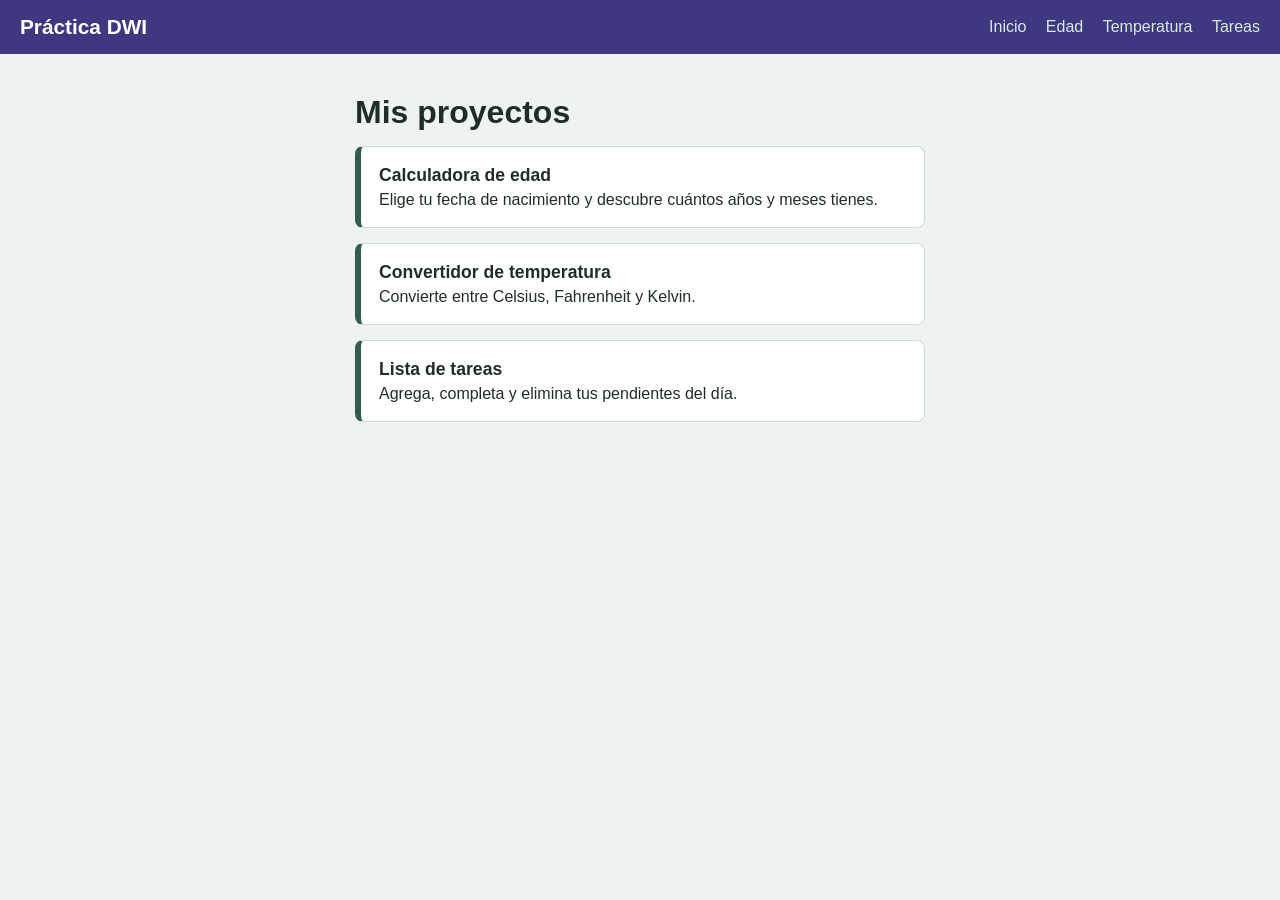
<file: index.html>
<!DOCTYPE html>
<html lang="es">
<head>
  <meta charset="UTF-8">
  <meta name="viewport" content="width=device-width, initial-scale=1.0">
  <title>Práctica DWI</title>
  <link rel="stylesheet" href="estilos.css">
</head>
<body>

  <!-- MENÚ DE ARRIBA: es igual en todas las páginas -->
  <header>
    <a href="index.html" class="logo">Práctica DWI</a>
    <nav>
      <a href="index.html">Inicio</a>
      <a href="edad.html">Edad</a>
      <a href="temperatura.html">Temperatura</a>
      <a href="tareas.html">Tareas</a>
    </nav>
  </header>

  <!-- CONTENIDO: tres tarjetas, una para cada proyecto -->
  <main>
    <h1>Mis proyectos</h1>

    <!-- Tarjeta 1: al darle clic te lleva a la calculadora de edad -->
    <a href="edad.html" class="proyecto">
      <h2>Calculadora de edad</h2>
      <p>Elige tu fecha de nacimiento y descubre cuántos años y meses tienes.</p>
    </a>

    <!-- Tarjeta 2: te lleva al convertidor de temperatura -->
    <a href="temperatura.html" class="proyecto">
      <h2>Convertidor de temperatura</h2>
      <p>Convierte entre Celsius, Fahrenheit y Kelvin.</p>
    </a>

    <!-- Tarjeta 3: te lleva a la lista de tareas -->
    <a href="tareas.html" class="proyecto">
      <h2>Lista de tareas</h2>
      <p>Agrega, completa y elimina tus pendientes del día.</p>
    </a>
  </main>

</body>
</html>
</file>
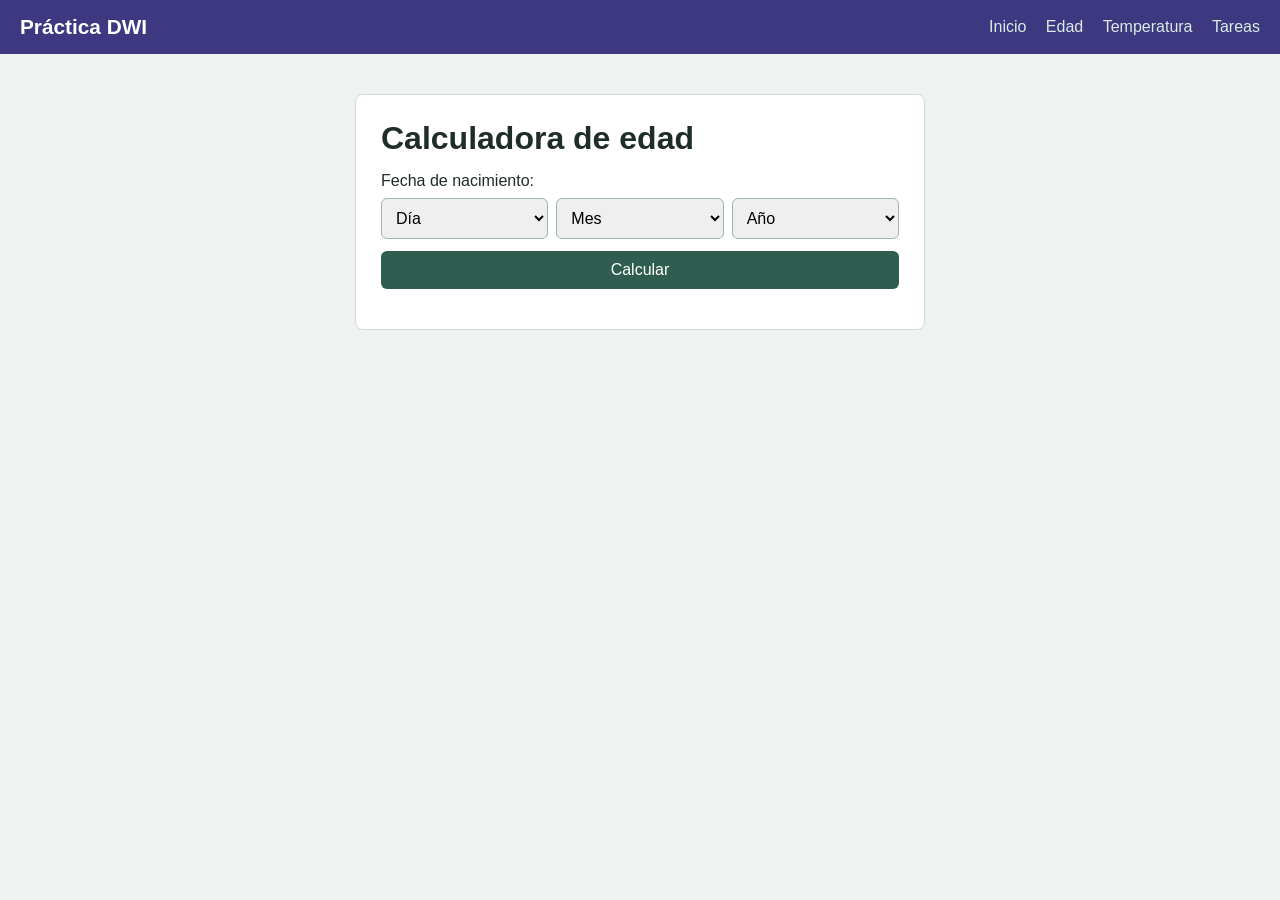
<file: edad.html>
<!DOCTYPE html>
<html lang="es">
<head>
  <!-- Para que se vean bien los acentos -->
  <meta charset="UTF-8">
  <!-- Para que se vea bien en el celular -->
  <meta name="viewport" content="width=device-width, initial-scale=1.0">
  <title>Calculadora de edad</title>
  <!-- Conectamos el diseño -->
  <link rel="stylesheet" href="estilos.css">
</head>
<body>

  <!-- MENÚ DE ARRIBA (igual en todas las páginas) -->
  <header>
    <a href="index.html" class="logo">Práctica DWI</a>
    <nav>
      <a href="index.html">Inicio</a>
      <a href="edad.html">Edad</a>
      <a href="temperatura.html">Temperatura</a>
      <a href="tareas.html">Tareas</a>
    </nav>
  </header>

  <main>
    <div class="caja">
      <h1>Calculadora de edad</h1>

      <!-- EL FORMULARIO -->
      <form id="formEdad">
        <label>Fecha de nacimiento:</label>

        <!-- Tres listas para elegir: día, mes y año.
             Están vacías a propósito: el archivo edad.js las llena.
             Así hacemos nuestro propio selector de fecha. -->
        <div class="fila">
          <select id="dia"></select>
          <select id="mes"></select>
          <select id="anio"></select>
        </div>

        <button type="submit">Calcular</button>
      </form>

      <!-- Aquí aparece la respuesta (o el error) -->
      <p id="resultado"></p>
    </div>
  </main>

  <!-- Conectamos el archivo que hace que todo funcione -->
  <script src="edad.js"></script>
</body>
</html>
</file>
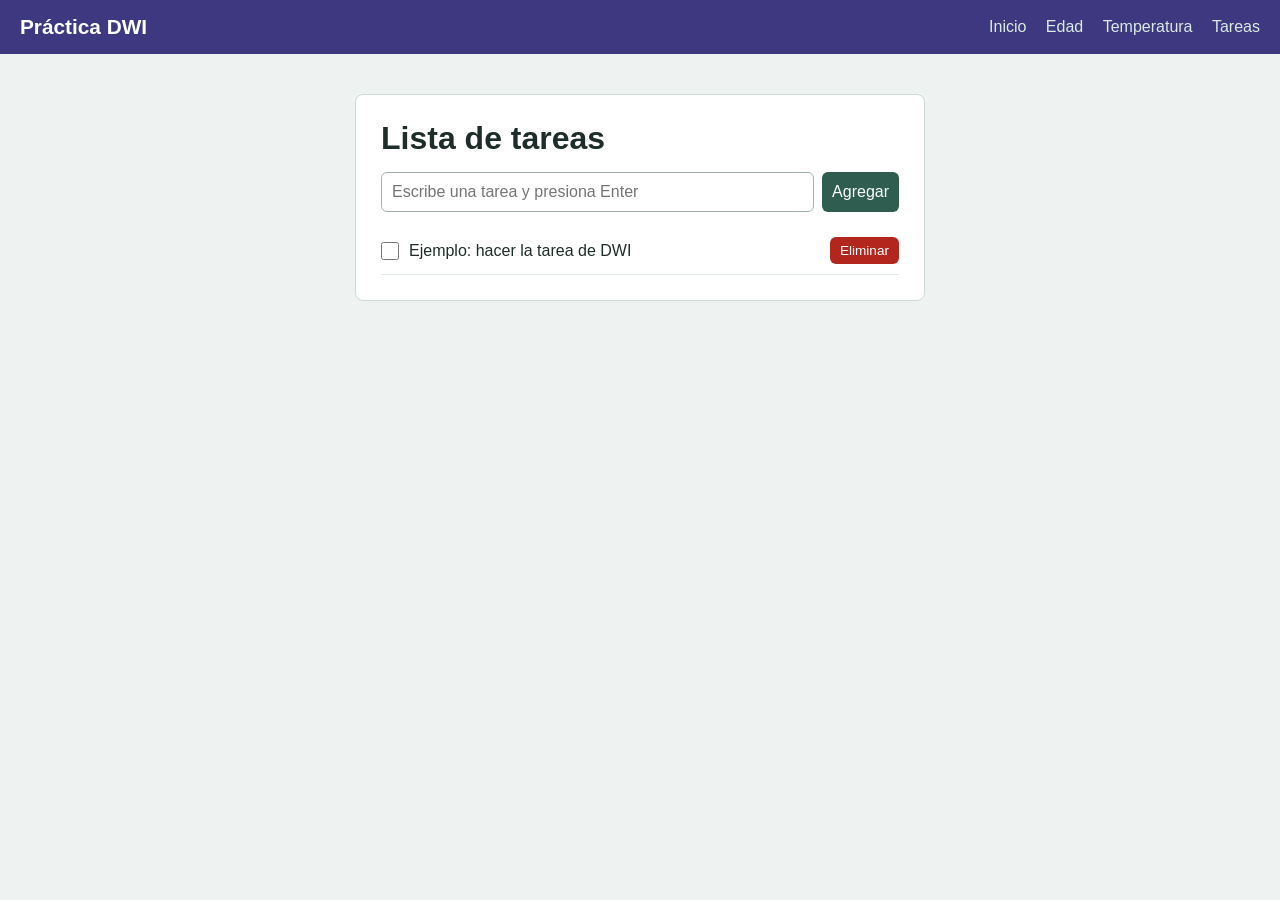
<file: tareas.html>
<!DOCTYPE html>
<html lang="es">
<head>
  <meta charset="UTF-8">
  <meta name="viewport" content="width=device-width, initial-scale=1.0">
  <title>Lista de tareas</title>
  <link rel="stylesheet" href="estilos.css">
</head>
<body>

  <!-- MENÚ DE ARRIBA (igual en todas las páginas) -->
  <header>
    <a href="index.html" class="logo">Práctica DWI</a>
    <nav>
      <a href="index.html">Inicio</a>
      <a href="edad.html">Edad</a>
      <a href="temperatura.html">Temperatura</a>
      <a href="tareas.html">Tareas</a>
    </nav>
  </header>

  <main>
    <div class="caja">
      <h1>Lista de tareas</h1>

      <form id="formTarea" class="fila-tarea">
        <input type="text" id="nuevaTarea" placeholder="Escribe una tarea y presiona Enter">
        <button type="submit">Agregar</button>
      </form>

      <ul id="lista"></ul>
    </div>
  </main>

  <!-- Conectamos el archivo que hace que todo funcione -->
  <script src="tareas.js"></script>
</body>
</html>
</file>
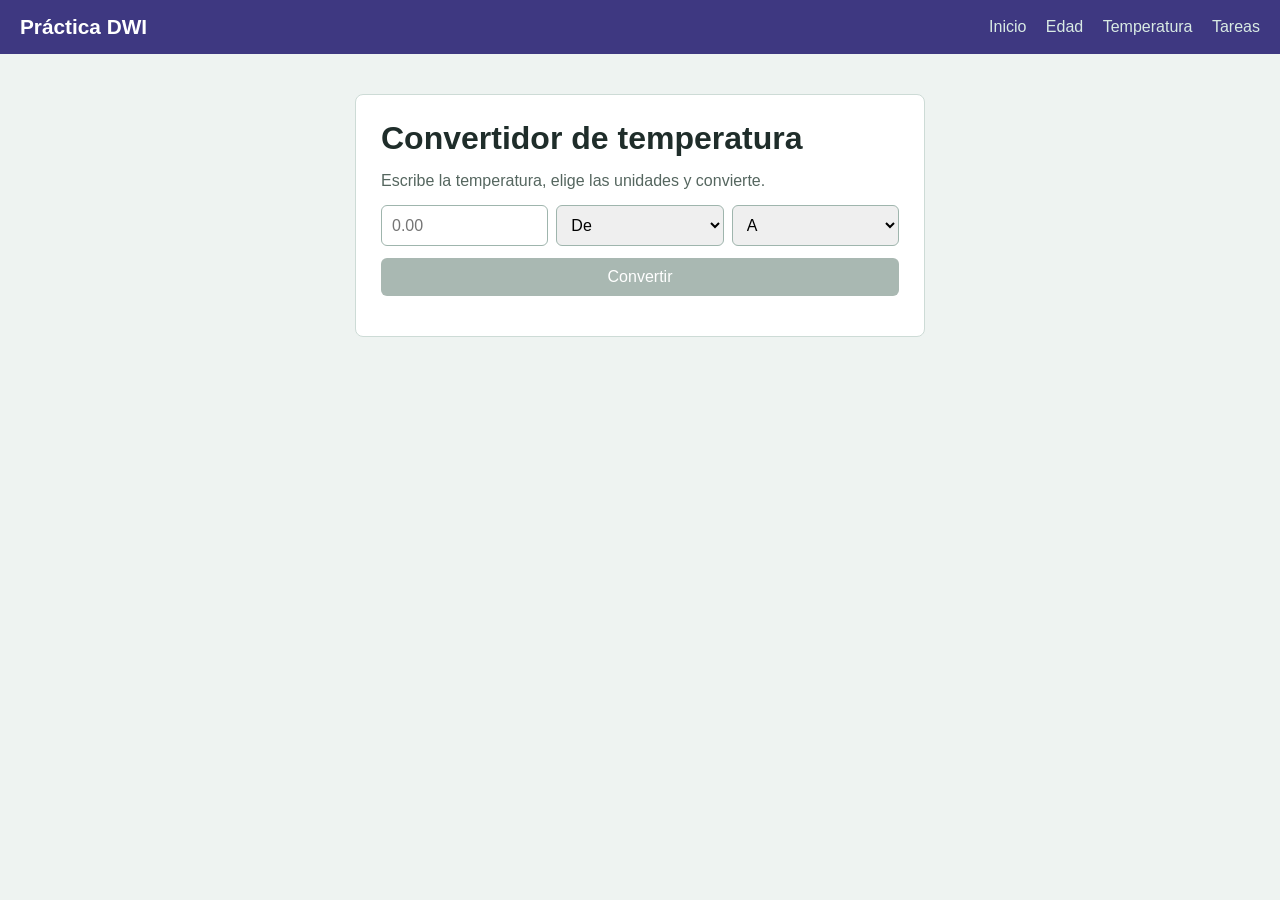
<file: temperatura.html>
<!DOCTYPE html>
<html lang="es">
<head>
  <!-- Para que se vean bien los acentos -->
  <meta charset="UTF-8">
  <!-- Para que se vea bien en el celular -->
  <meta name="viewport" content="width=device-width, initial-scale=1.0">
  <title>Convertidor de temperatura</title>
  <!-- Conectamos el diseño -->
  <link rel="stylesheet" href="estilos.css">
</head>
<body>

  <!-- MENÚ DE ARRIBA (igual en todas las páginas) -->
  <header>
    <a href="index.html" class="logo">Práctica DWI</a>
    <nav>
      <a href="index.html">Inicio</a>
      <a href="edad.html">Edad</a>
      <a href="temperatura.html">Temperatura</a>
      <a href="tareas.html">Tareas</a>
    </nav>
  </header>

  <main>
    <div class="caja">
      <h1>Convertidor de temperatura</h1>
      <p class="ayuda">Escribe la temperatura, elige las unidades y convierte.</p>

      <!-- EL FORMULARIO -->
      <form id="formTemp">
        <div class="fila">

          <!-- Cajita para escribir el número -->
          <input type="number" id="valor" placeholder="0.00" step="any">

          <!-- Lista: ¿de qué unidad viene? -->
          <select id="origen">
            <option value="">De</option>
            <option value="C">Celsius</option>
            <option value="F">Fahrenheit</option>
            <option value="K">Kelvin</option>
          </select>

          <!-- Lista: ¿a qué unidad la quieres pasar? -->
          <select id="destino">
            <option value="">A</option>
            <option value="C">Celsius</option>
            <option value="F">Fahrenheit</option>
            <option value="K">Kelvin</option>
          </select>
        </div>

        <!-- El botón empieza APAGADO (disabled).
             Se prende solo cuando llenas las 3 cosas de arriba. -->
        <button type="submit" id="btnConvertir" disabled>Convertir</button>
      </form>

      <!-- Aquí aparece la respuesta -->
      <p id="resultado"></p>
    </div>
  </main>

  <!-- Conectamos el archivo que hace que todo funcione -->
  <script src="temperatura.js"></script>
</body>
</html>
</file>
<file: estilos.css>
/* =====================================================
   ESTE ARCHIVO ES EL "MAQUILLAJE" DE LA PÁGINA


/* ---------- Reglas para toda la página ---------- */

/* Quitamos los espacios que el navegador pone solito */
* {
  box-sizing: border-box;
  margin: 0;
  padding: 0;
}

/* Tipo de letra y color de fondo de toda la página */
body {
  font-family: "Segoe UI", Verdana, sans-serif;
  background: #eef3f1;   /* verde muy clarito */
  color: #1f2d2a;        /* color de la letra */
}


/* ---------- Menú de arriba ---------- */

/* La barra verde de arriba */
header {
  background: #3e3881;
  padding: 15px 20px;
  display: flex;                    /* pone las cosas en fila */
  justify-content: space-between;   /* título a la izquierda, menú a la derecha */
  align-items: center;
  flex-wrap: wrap;
  gap: 10px;
}

/* El título "Práctica DWI" */
header .logo {
  color: white;
  font-size: 1.3rem;
  font-weight: bold;
  text-decoration: none;   /* le quita la rayita de abajo */
}

/* Los enlaces del menú */
nav a {
  color: #d9ebe4;
  text-decoration: none;
  margin-left: 15px;
}

/* Cuando pasas el mouse encima de un enlace */
nav a:hover {
  color: white;
  text-decoration: underline;
}


/* ---------- Parte central ---------- */

main {
  max-width: 600px;
  margin: 40px auto;
  padding: 0 15px;
}

/* La caja blanca donde va cada proyecto */
.caja {
  background: white;
  padding: 25px;
  border-radius: 8px;        /* esquinas redondeadas */
  border: 1px solid #cddbd6;
}

/* Los títulos grandes */
h1 {
  margin-bottom: 15px;
}


/* ---------- Formularios (cajitas y botones) ---------- */

label {
  display: block;
  margin-bottom: 8px;
}

/* Las cajitas para escribir, las listas para elegir y los botones */
select,
input,
button {
  font-size: 1rem;
  padding: 10px;
  border-radius: 6px;
  border: 1px solid #9fb5ad;
}

/* Pone varias cajitas una al lado de la otra */
.fila {
  display: flex;
  gap: 8px;
  margin-bottom: 12px;
}

/* Cada cajita de la fila ocupa el mismo espacio */
.fila select,
.fila input {
  flex: 1;
  min-width: 0;
}

/* Los botones verdes */
button {
  width: 100%;
  background: #2f5d50;
  color: white;
  border: none;
  cursor: pointer;   /* sale la manita al pasar el mouse */
}

/* El botón se oscurece al pasar el mouse */
button:hover {
  background: #244a3f;
}

/* Cuando el botón está apagado se ve gris */
button:disabled {
  background: #a9b8b2;
  cursor: not-allowed;
}


/* ---------- Mensajes de resultado ---------- */

#resultado {
  margin-top: 15px;
  text-align: center;
  font-size: 1.1rem;
}

/* Mensaje bueno: verde */
.ok {
  color: #2f5d50;
}

/* Mensaje de error: rojo */
.error {
  color: #b3261e;
}

/* Texto chiquito de ayuda */
.ayuda {
  margin-bottom: 15px;
  color: #55665f;
}


/* ---------- Tarjetas de la página de inicio ---------- */

.proyecto {
  display: block;
  background: white;
  border: 1px solid #cddbd6;
  border-left: 6px solid #2f5d50;   /* rayita verde gruesa a la izquierda */
  border-radius: 8px;
  padding: 18px;
  margin-bottom: 15px;
  color: inherit;
  text-decoration: none;
}

.proyecto:hover {
  background: #f6faf8;
}

.proyecto h2 {
  font-size: 1.1rem;
  margin-bottom: 5px;
}


/* ---------- Lista de tareas ---------- */

/* La cajita para escribir la tarea y su botón, en fila */
.fila-tarea {
  display: flex;
  gap: 8px;
  margin-bottom: 15px;
}

.fila-tarea input {
  flex: 1;
  min-width: 0;
}

.fila-tarea button {
  width: auto;   /* este botón no ocupa todo el ancho */
}

/* Quitamos los puntitos de la lista */
#lista {
  list-style: none;
}

/* Cada renglón de la lista */
#lista li {
  display: flex;
  align-items: center;
  gap: 10px;
  padding: 10px 0;
  border-bottom: 1px solid #e0e8e4;   /* rayita para separar */
}

/* El texto ocupa todo el espacio que sobra */
#lista li span {
  flex: 1;
}

/* La casilla para palomear */
#lista li input[type="checkbox"] {
  width: 18px;
  height: 18px;
  cursor: pointer;
}

/* Tarea terminada: texto tachado y gris */
#lista li.completada span {
  text-decoration: line-through;
  color: #8a9a94;
}

/* Botón rojo para eliminar */
.borrar {
  width: auto;
  padding: 6px 10px;
  font-size: 0.85rem;
  background: #b3261e;
}

.borrar:hover {
  background: #8c1d17;
}

@media (max-width: 500px) {

  /* El título y el menú se ponen uno arriba del otro */
  header {
    flex-direction: column;
  }

  nav a {
    margin: 0 8px;
  }

  /* Las cajitas se ponen una debajo de otra en vez de en fila */
  .fila {
    flex-direction: column;
  }
}
</file>
